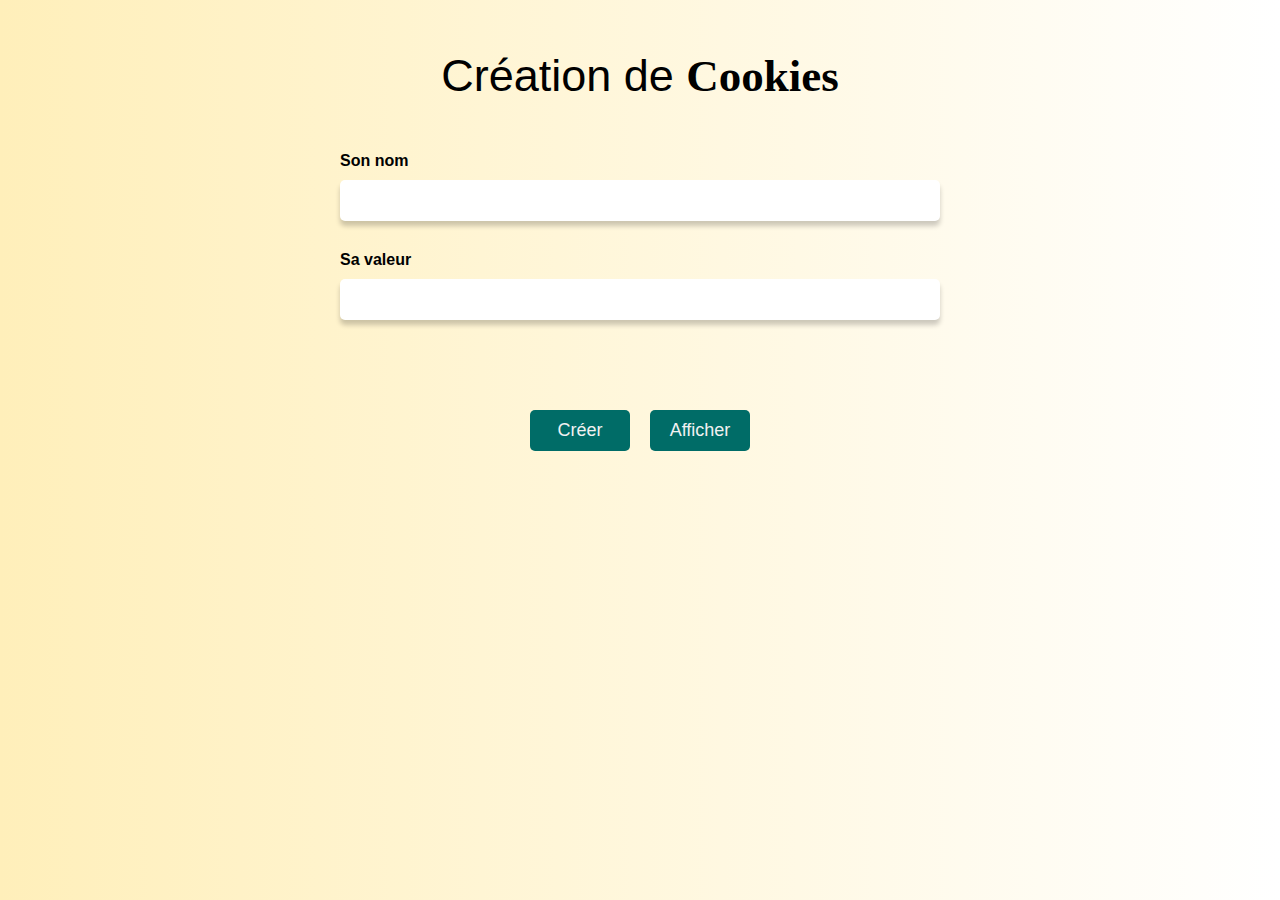
<file: COOKIES/index.html>
<!DOCTYPE html>
<html lang="en">
<head>
    <meta charset="UTF-8">
    <meta http-equiv="X-UA-Compatible" content="IE=edge">
    <meta name="viewport" content="width=device-width, initial-scale=1.0">
    <link href="./style.css" rel="stylesheet">
    <title>Cookie cookie</title>
</head>
<body>
    <h1>Création de <span>Cookies</span></h1>
    <div class="container">
        <form>
            <div class="input-group">
                <label for="value">Son nom</label>
                <input type="text"
                id="value"
                name="name"
                autocomplete="off"
                required >
            
            </div>
            <div class="input-group">
                <label for="value">Sa valeur</label>
                <input type="text"
                id="value"
                name="value"
                autocomplete="off"
                required >
            
            </div>
            <div class="btns-container">
            <div class="btns-container">
                <button type="submit" class="create-cookie-btn">Créer</button>
                <button type="button" class="display-cookie-btn">Afficher</button>
                
            </div>
            </div>
        </form>
        <p class="info-txt"></p>
        <ul class="cookies-list"></ul>
    </div>
    <div class="toasts-container"></div>
    <script src="app.js"></script>
</body>
</html>
</file>
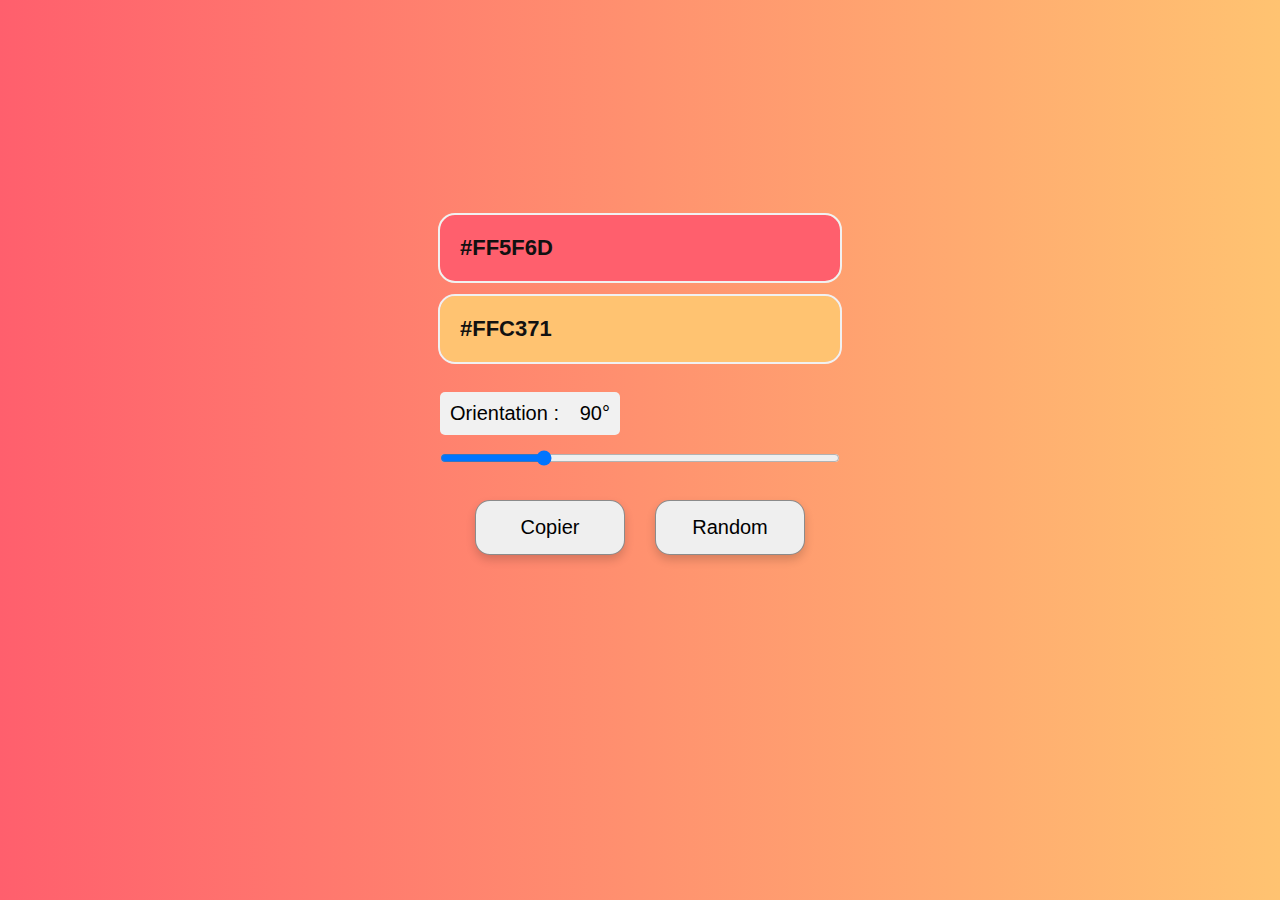
<file: DEGRADE/index.html>
<!DOCTYPE html>
<html lang="en">
<head>
    <meta charset="UTF-8">
    <meta http-equiv="X-UA-Compatible" content="IE=edge">
    <meta name="viewport" content="width=device-width, initial-scale=1.0">
    <link href="./style.css" rel="stylesheet">
    <title>Couleurs fun Javascript</title>
</head>
<body>
    <div class="container">
        <div class="input-group">
            <label for="color1">#FF5F6D</label>
            <input type="color" id="color1">
        </div>
        <div class="input-group">
            <label for="color2">#FFC371</label>
            <input type="color" id="color2">
        </div>
    

    <div class="range-group">
        <label for="orientation">
            <span>Orientation :</span>
            <span class="orientation-value">90</span>
        </label>

        <input type="range" id="orientation" min="0" max="360" value="90" class="inp-range">
    </div>
    <div class="buttons-container">
        <button class="copy-btn" type="button">
            <span>Copier</span>
        </button>
        <button class="random-btn" type="button">
            <span>Random</span>
        </button>
    </div>
</div>
    <script src="app.js"></script>
</body>
</html>
</file>
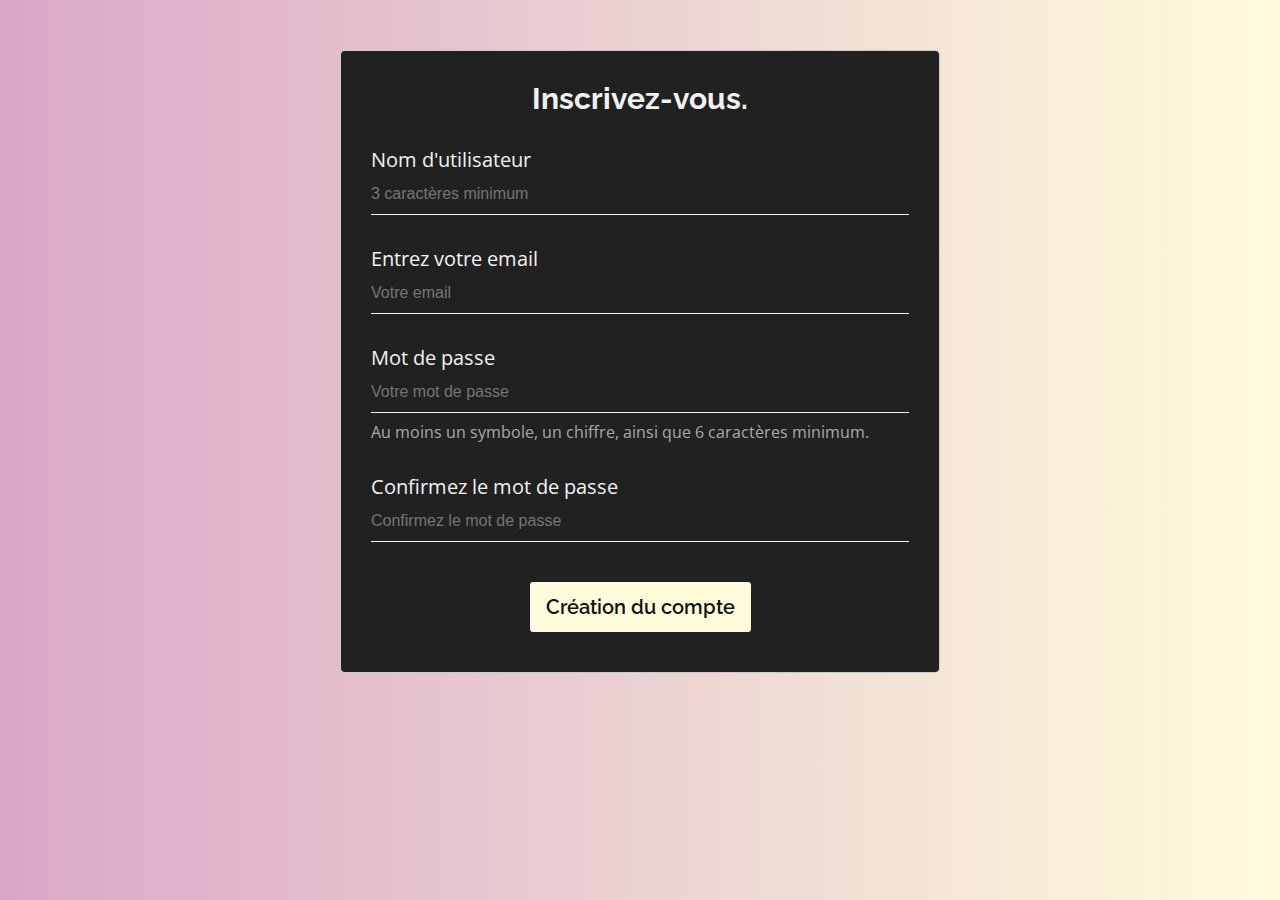
<file: FORMULAIRE/index.html>
<!DOCTYPE html>
<html lang="fr">
  <head>
    <meta charset="UTF-8" />
    <meta name="viewport" content="width=device-width, initial-scale=1.0" />
    <title>Validation</title>
    <link rel="stylesheet" href="style.css" />
    <link rel="preconnect" href="https://fonts.googleapis.com" />
    <link rel="preconnect" href="https://fonts.gstatic.com" crossorigin />
    <link
      href="https://fonts.googleapis.com/css2?family=Open+Sans:wght@300;400;500;600;700;800&family=Raleway:wght@100;200;300;400;500;600;700;800;900&display=swap"
      rel="stylesheet"
    />
  </head>
  <body>
   
    <div class="container">
      <h2>Inscrivez-vous.</h2>

      <form>

        <div class="input-group">
          <label for="user">Nom d'utilisateur</label>
          <div class="icon-input-container">
            <input 
            type="text"
            autocomplete="off"
            id="user"
            placeholder="3 caractères minimum"
            maxlength="24"
            >
            <img src="ressources/check.svg" alt="icone de validation" class="icone-verif">
          </div>
          <span class="error-msg">Choisissez un pseudo contenant au moins 3 caractères.</span>
        </div>

        <div class="input-group">
          <label for="email">Entrez votre email</label>
          <div class="icon-input-container">
            <input 
            type="text"
            autocomplete="off"
            id="email"
            placeholder="Votre email"
            >
            <img src="ressources/check.svg" alt="icone de validation" class="icone-verif">
          </div>
          <span class="error-msg">Rentrez un email valide.</span>
        </div>

        <div class="input-group">
          <label for="password">Mot de passe</label>
          <div class="icon-input-container">
            <input 
            type="password"
            autocomplete="off"
            id="password"
            placeholder="Votre mot de passe"
            >
            <img src="ressources/check.svg" alt="icone de validation" class="icone-verif">
          </div>
          <span class="pswd-info">Au moins un symbole, un chiffre, ainsi que 6 caractères minimum.</span>
          <div class="lines">
            <div class="l1"><span>faible</span></div>
            <div class="l2"><span>moyen</span></div>
            <div class="l3"><span>fort</span></div>
          </div>
        </div>

        <div class="input-group">
          <label for="psw-confirmation">Confirmez le mot de passe</label>
          <div class="icon-input-container">
            <input 
            type="password"
            autocomplete="off"
            id="psw-confirmation"
            placeholder="Confirmez le mot de passe"
            >
            <img src="ressources/check.svg" alt="icone de validation" class="icone-verif">
          </div>
        </div>

        <button type="submit">Création du compte</button>
      </form>
    </div>

    <script src="app.js"></script>
  </body>
</html>
</file>
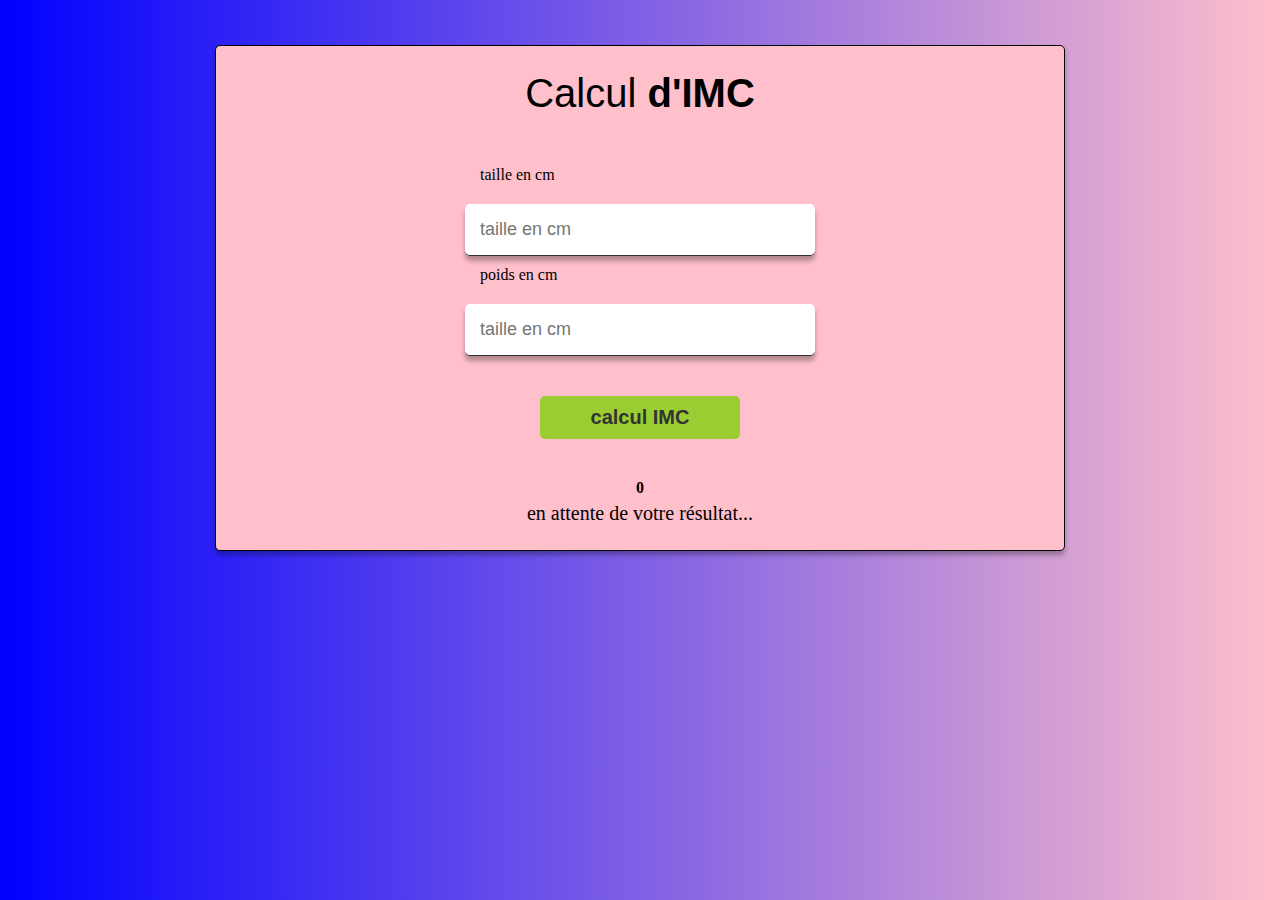
<file: IMC/index.html>
<!DOCTYPE html>
<html lang="en">
<head>
    <meta charset="UTF-8">
    <meta http-equiv="X-UA-Compatible" content="IE=edge">
    <meta name="viewport" content="width=device-width, initial-scale=1.0">
    <link href="./style.css" rel="stylesheet">
    <title>IMC</title>
</head>
<body>
    <div class="container">
        <h1>Calcul <span>d'IMC</span></h1>

        <form>
            <div class="inputs-container">
                <div class="inputs-group">
                    <label for="height">taille en cm</label>
                    <input type="number" placeholder="taille en cm" id="height"
                    class="height-input">
                </div>
            </div>

            <div class="inputs-container">
                <div class="inputs-group">
                    <label for="weight">poids en cm</label>
                    <input type="number" placeholder="taille en cm" id="weight"
                    class="weight-input">
                </div>
            </div>
            <button>calcul IMC</button>
        </form>
<div class="info" >
    <p class="bmi-value">0</p>
    <p class="result">en attente de votre résultat...</p>

</div>
</div>
    <script src="app.js"></script>
</body>
</html>
</file>
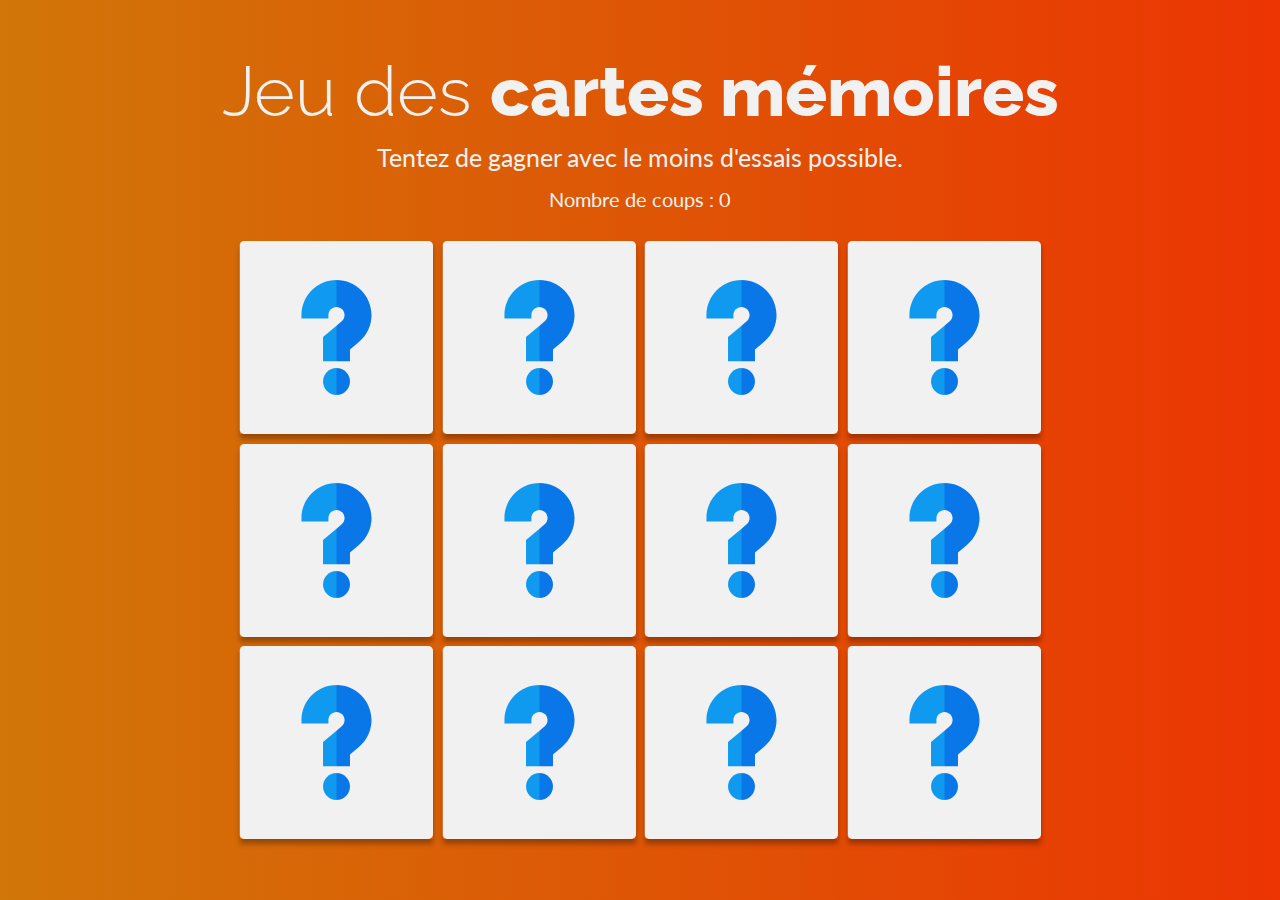
<file: Jeux Cartes/index.html>
<!DOCTYPE html>
<html lang="fr">
  <head>
    <meta charset="UTF-8" />
    <meta name="viewport" content="width=device-width, initial-scale=1.0" />
    <title>Memory game</title>
    <link rel="stylesheet" href="./style.css" />
    <link rel="preconnect" href="https://fonts.googleapis.com">
    <link rel="preconnect" href="https://fonts.gstatic.com" crossorigin>
    <link href="https://fonts.googleapis.com/css2?family=Lato:wght@100;300;400;700;900&family=Raleway:wght@100;200;300;400;500;600;700;800;900&display=swap" rel="stylesheet">
  </head>
  <body>

    <h1>Jeu des <span>cartes mémoires</span></h1>
    <p class="advice">Tentez de gagner avec le moins d'essais possible.</p>
    <div class="score">Nombre de coups : 0</div>

    <div class="grid">
      <div class="card" data-attr="banana">
        <div class="double-face">
          <div class="face">
            <img src="ressources/banana.svg" />
          </div>
          <div class="back"><img src="ressources/question.svg" />
          </div>
        </div>
      </div>

      <div class="card" data-attr="apple">
        <div class="double-face">
          <div class="face">
            <img src="ressources/apple.svg" />
          </div>
          <div class="back"><img src="ressources/question.svg" /></div>
        </div>
      </div>

      <div class="card" data-attr="apple">
        <div class="double-face">
          <div class="face">
            <img src="ressources/apple.svg" alt="apple" />
          </div>
          <div class="back"><img src="ressources/question.svg" /></div>
        </div>
      </div>
      <div class="card" data-attr="banana">
        <div class="double-face">
          <div class="face">
            <img src="ressources/banana.svg" />
          </div>
          <div class="back"><img src="ressources/question.svg" /></div>
        </div>
      </div>
      <div class="card" data-attr="brocoli">
        <div class="double-face">
          <div class="face">
            <img src="ressources/brocoli.svg" />
          </div>
          <div class="back"><img src="ressources/question.svg" /></div>
        </div>
      </div>
      <div class="card" data-attr="cherry">
        <div class="double-face">
          <div class="face">
            <img src="ressources/cherry.svg" />
          </div>
          <div class="back"><img src="ressources/question.svg" /></div>
        </div>
      </div>
      <div class="card" data-attr="pepper">
        <div class="double-face">
          <div class="face">
            <img src="ressources/pepper.svg" />
          </div>
          <div class="back"><img src="ressources/question.svg" /></div>
        </div>
      </div>
      <div class="card" data-attr="pepper">
        <div class="double-face">
          <div class="face">
            <img src="ressources/pepper.svg" />
          </div>
          <div class="back"><img src="ressources/question.svg" /></div>
        </div>
      </div>
      <div class="card" data-attr="cherry">
        <div class="double-face">
          <div class="face">
            <img src="ressources/cherry.svg" />
          </div>
          <div class="back"><img src="ressources/question.svg" /></div>
        </div>
      </div>
      <div class="card" data-attr="brocoli">
        <div class="double-face">
          <div class="face">
            <img src="ressources/brocoli.svg" />
          </div>
          <div class="back"><img src="ressources/question.svg" /></div>
        </div>
      </div>
      <div class="card" data-attr="straw">
        <div class="double-face">
          <div class="face">
            <img src="ressources/straw.svg" />
          </div>
          <div class="back"><img src="ressources/question.svg" /></div>
        </div>
      </div>
      <div class="card" data-attr="straw">
        <div class="double-face">
          <div class="face">
            <img src="ressources/straw.svg" />
          </div>
          <div class="back"><img src="ressources/question.svg" /></div>
        </div>
      </div>
    </div>

    <script src="app.js"></script>
  </body>
</html>
</file>
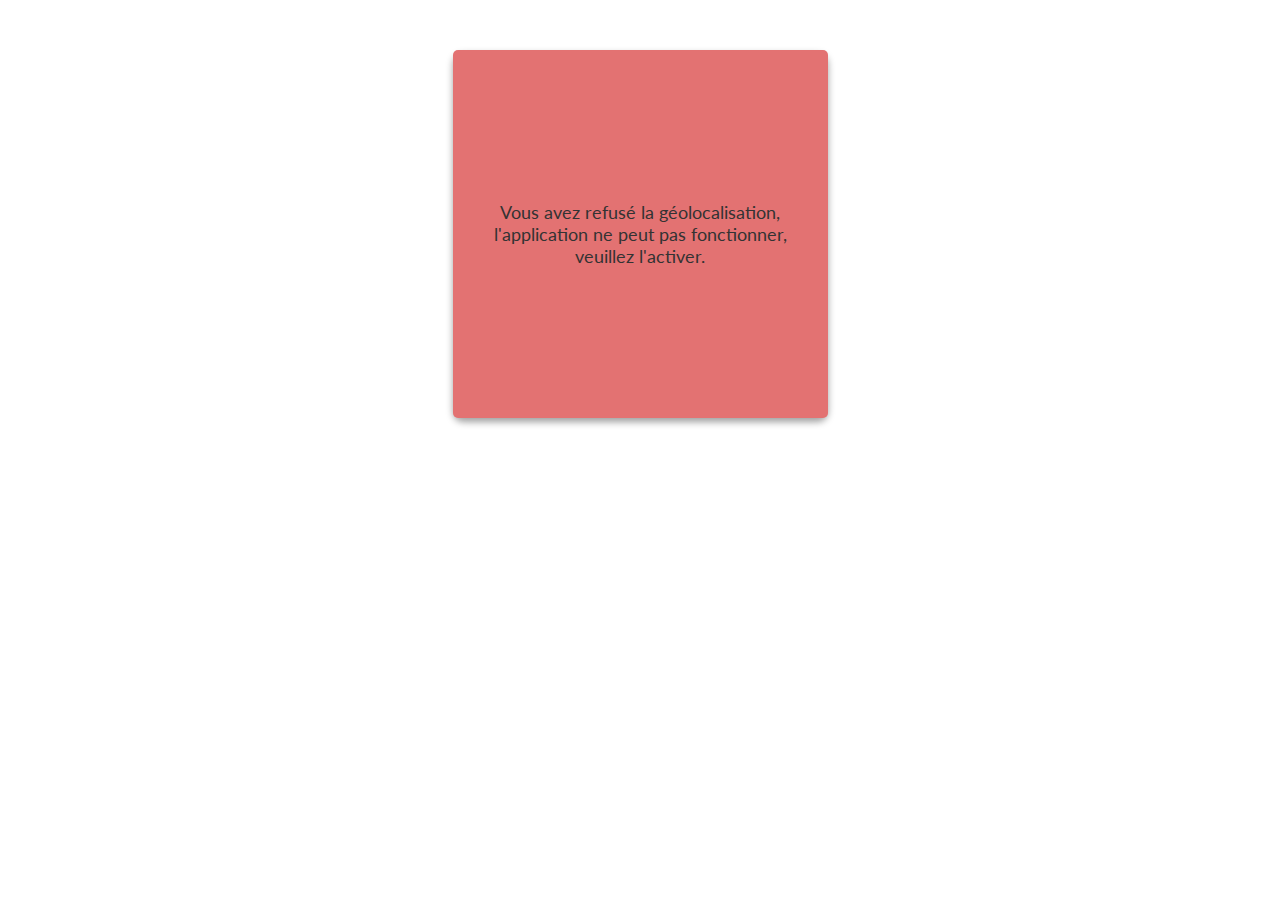
<file: MeteoApp/index.html>
<!DOCTYPE html>
<html lang="fr">
  <head>
    <meta charset="UTF-8" />
    <meta name="viewport" content="width=device-width, initial-scale=1.0" />
    <title>AppMétéo</title>
    <link rel="stylesheet" href="style.css" />
    <link rel="preconnect" href="https://fonts.googleapis.com" />
    <link rel="preconnect" href="https://fonts.googleapis.com" />
    <link rel="preconnect" href="https://fonts.gstatic.com" crossorigin />
    <link
      href="https://fonts.googleapis.com/css2?family=Lato:wght@100;300;400;700;900&family=Raleway:wght@100;200;300;400;500;600;700;800;900&display=swap"
      rel="stylesheet"
    />
  </head>
  <body>
    
    <div class="container">

      <div class="loader">
        <div class="dot"></div>
        <div class="dot"></div>
        <div class="dot"></div>
      </div>

      <h1>Application <span>météo</span></h1>

      <div class="weather-information">
        <img src="ressources/jour/04d.svg" class="weather-image" alt="logo météo">
        <div class="bloc-info">
          <p class="temperature">30°</p>
          <p class="position">Paris, FR</p>
        </div>
      </div>

      <div class="bottom-content">
        <div class="tabs">
          <button class="active">Heures</button>
          <button>Prévisions</button>
        </div>
        <div class="forecast-content">
          <div class="forecast hour-forecast active">
            <div class="forecast-block">
              <p class="hour-name">18h</p>
              <p class="hour-temp">25</p>
            </div>
            <div class="forecast-block">
              <p class="hour-name">18h</p>
              <p class="hour-temp">25</p>
            </div>
            <div class="forecast-block">
              <p class="hour-name">18h</p>
              <p class="hour-temp">25</p>
            </div>
            <div class="forecast-block">
              <p class="hour-name">18h</p>
              <p class="hour-temp">25</p>
            </div>
            <div class="forecast-block">
              <p class="hour-name">18h</p>
              <p class="hour-temp">25</p>
            </div>
            <div class="forecast-block">
              <p class="hour-name">18h</p>
              <p class="hour-temp">25</p>
            </div>
            <div class="forecast-block">
              <p class="hour-name">18h</p>
              <p class="hour-temp">25</p>
            </div>
          </div>
          <div class="forecast day-forecast ">
            <div class="forecast-block">
              <p class="day-name">Mar</p>
              <p class="day-temp">25</p>
            </div>
            <div class="forecast-block">
              <p class="day-name">Mar</p>
              <p class="day-temp">25</p>
            </div>
            <div class="forecast-block">
              <p class="day-name">Mar</p>
              <p class="day-temp">25</p>
            </div>
            <div class="forecast-block">
              <p class="day-name">Mar</p>
              <p class="day-temp">25</p>
            </div>
            <div class="forecast-block">
              <p class="day-name">Mar</p>
              <p class="day-temp">25</p>
            </div>
            <div class="forecast-block">
              <p class="day-name">Mar</p>
              <p class="day-temp">25</p>
            </div>
            <div class="forecast-block">
              <p class="day-name">Mar</p>
              <p class="day-temp">25</p>
            </div>
          </div>
        </div>
      </div>
    </div>

    <script src="app.js"></script>
  </body>
</html>
</file>
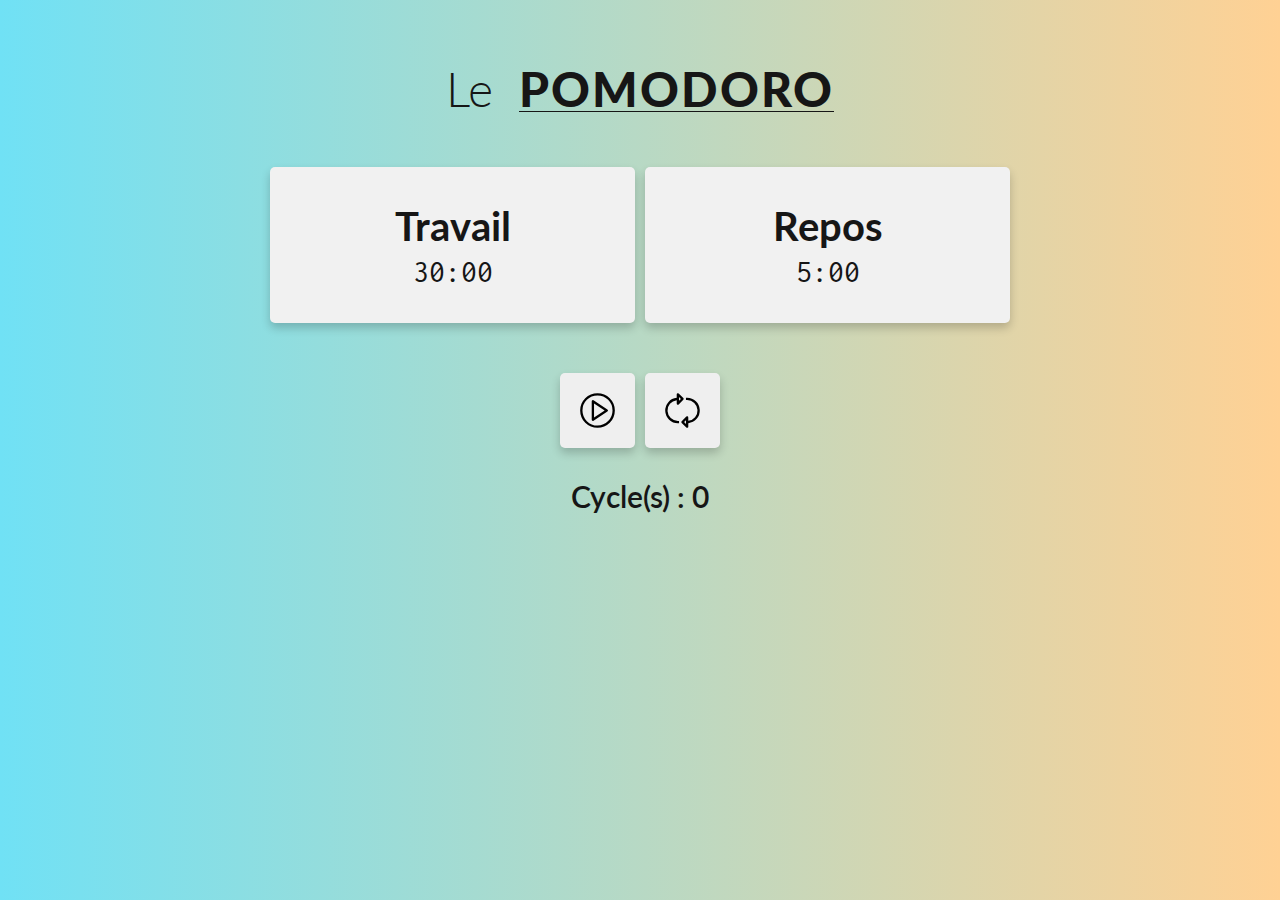
<file: POMODORO/index.html>
<!DOCTYPE html>
<html lang="en">
<head>
    <meta charset="UTF-8">
    <meta http-equiv="X-UA-Compatible" content="IE=edge">
    <meta name="viewport" content="width=device-width, initial-scale=1.0">
    <link rel="stylesheet" href="style.css" />
    <link rel="preconnect" href="https://fonts.googleapis.com">
    <link rel="preconnect" href="https://fonts.gstatic.com" crossorigin>
    <link href="https://fonts.googleapis.com/css2?family=Inconsolata:wght@200;400;600;800&family=Lato:wght@100;300;400;700;900&display=swap" rel="stylesheet">
    <title>POMODORO APP</title>
</head>
<body>
    <h1>Le&nbsp; <span>POMODORO</span></h1>
    
    <div class="display">
      <div class="block">
        <p class="description work">Travail</p>
        <p class="work-display-time time">30:00</p>
      </div>
      <div class="block">
        <div class="description rest">Repos</div>
        <div class="pause-display-time time">5:00</div>
      </div>
    </div>
    
    <div class="buttons-container">
      <button class="btn start-btn">
        <img src="ressources/play.svg" alt="icone jouer">
      </button>
      <button class="btn reset-btn">
        <img src="ressources/reset.svg" alt="icone reset">
      </button>
    </div>
    <p class="cycles">Cycle(s) : 0</p>


    <script src="main.js"></script>
    
</body>
</html>
</file>
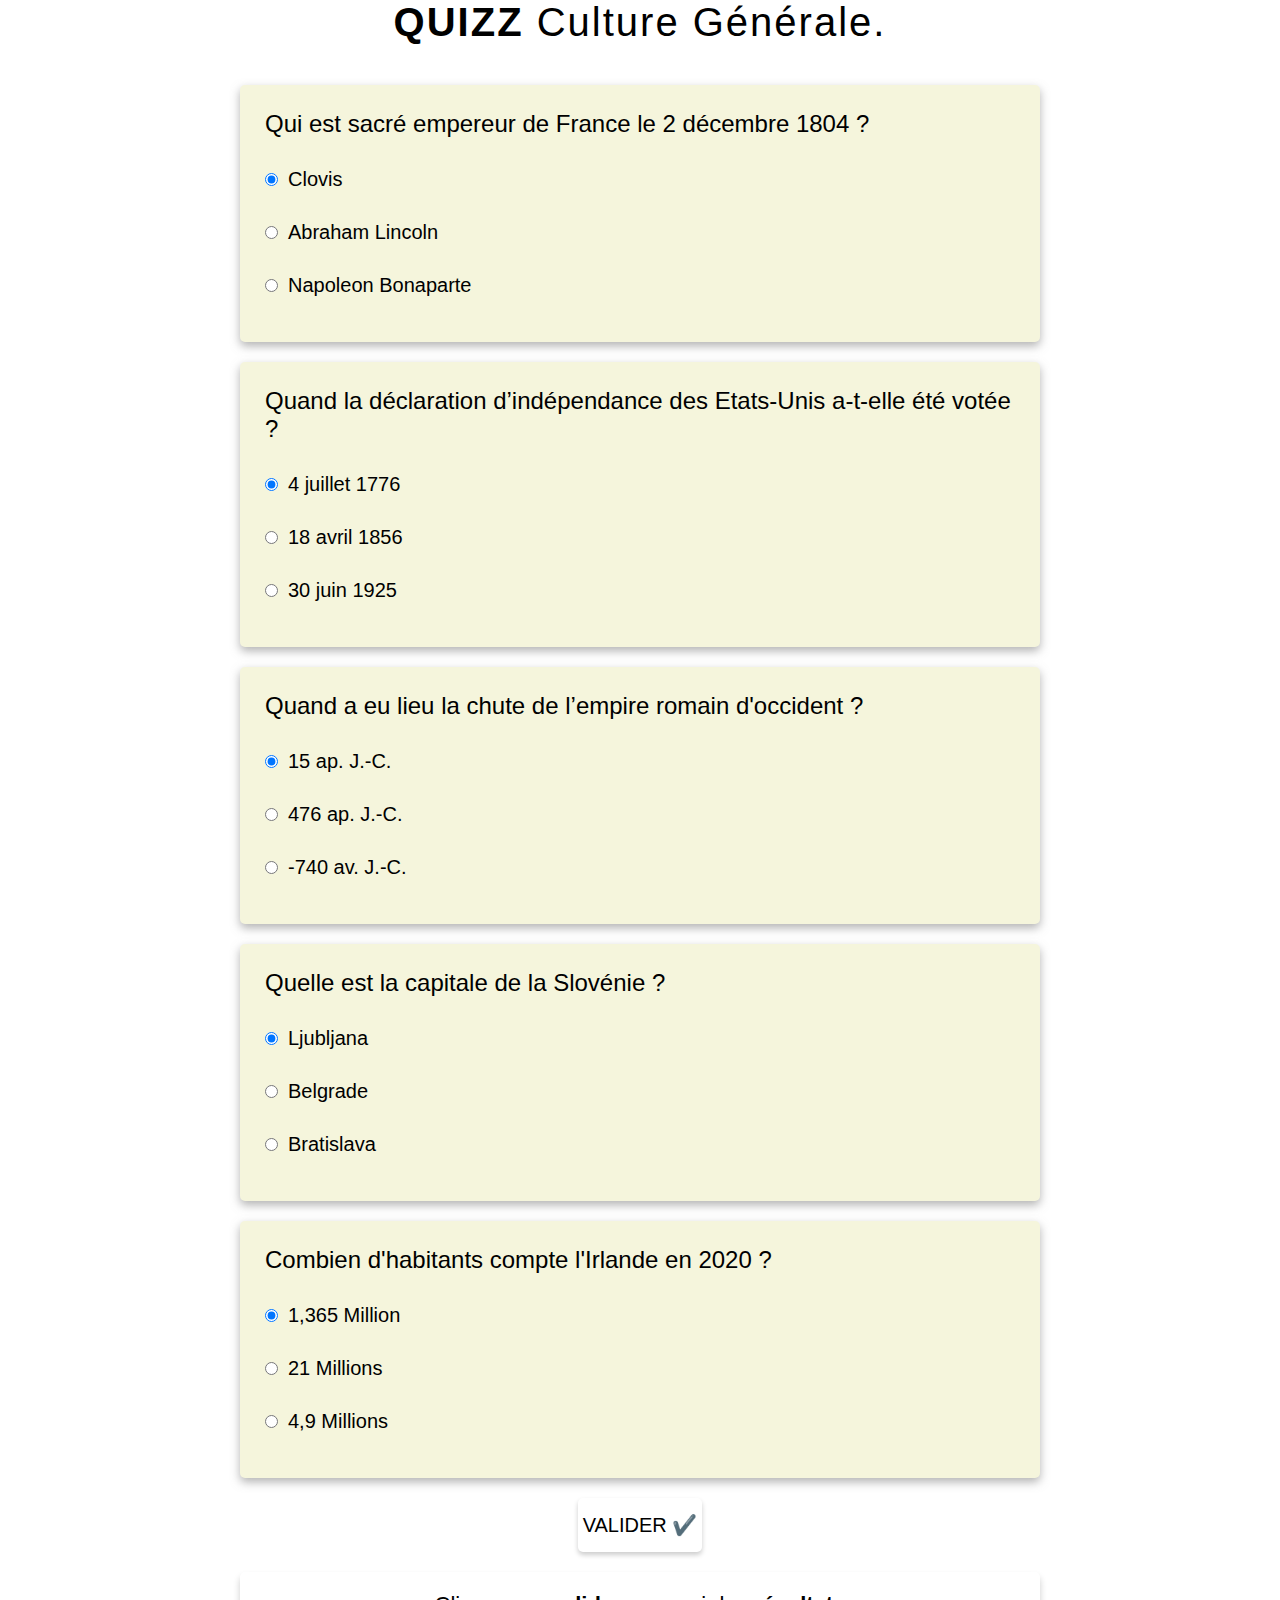
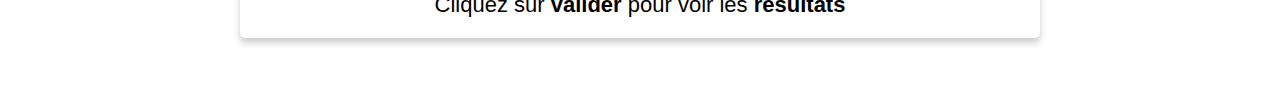
<file: QUIZZ/index.html>
<!DOCTYPE html>
<html lang="en">
<head>
    <meta charset="UTF-8">
    <meta http-equiv="X-UA-Compatible" content="IE=edge">
    <meta name="viewport" content="width=device-width, initial-scale=1.0">
    <title>Document</title>
    <link href="./style.css" rel="stylesheet">
</head>
<body>
    <h1>
        <span>QUIZZ</span>
        Culture Générale. 
    </h1>

    <div class="global-container">
        <form class="quiz-form">
            <div class="question-block">
              <h4>Qui est sacré empereur de France le 2 décembre 1804 ?</h4>
    
              <div>
                <input type="radio" id="Clovis" name="q1" value="a" checked />
                <label for="Clovis">Clovis</label>
              </div>
    
              <div>
                <input type="radio" id="Lincoln" name="q1" value="b" />
                <label for="Lincoln">Abraham Lincoln</label>
              </div>
    
              <div>
                <input type="radio" id="Bonaparte" name="q1" value="c" />
                <label for="Bonaparte">Napoleon Bonaparte</label>
              </div>
            </div>
    
            <div class="question-block">
              <h4>Quand la déclaration d’indépendance des Etats-Unis a-t-elle été votée ?</h4>
              <div>
                <input type="radio" id="date1" name="q2" value="a" checked />
                <label for="date1">4 juillet 1776</label>
              </div>
    
              <div>
                <input type="radio" id="date2" name="q2" value="b" />
                <label for="date2">18 avril 1856</label>
              </div>
    
              <div>
                <input type="radio" id="date3" name="q2" value="c" />
                <label for="date3">30 juin 1925</label>
              </div>
            </div>
    
            <div class="question-block">
              <h4>Quand a eu lieu la chute de l’empire romain d'occident ?</h4>
              <div>
                <input type="radio" id="date4" name="q3" value="a" checked />
                <label for="date4">15 ap. J.-C.</label>
              </div>
    
              <div>
                <input type="radio" id="date5" name="q3" value="b" />
                <label for="date5">476 ap. J.-C.</label>
              </div>
    
              <div>
                <input type="radio" id="date6" name="q3" value="c" />
                <label for="date6">-740 av. J.-C.</label>
              </div>
            </div>
    
            <div class="question-block">
              <h4>Quelle est la capitale de la Slovénie ?</h4>
    
              <div>
                <input type="radio" id="Ljubljana" name="q4" value="a" checked />
                <label for="Ljubljana">Ljubljana</label>
              </div>
    
              <div>
                <input type="radio" id="Belgrade" name="q4" value="b" />
                <label for="Belgrade">Belgrade</label>
              </div>
    
              <div>
                <input type="radio" id="Bratislava" name="q4" value="c" />
                <label for="Bratislava">Bratislava</label>
              </div>
            </div>
    
            <div class="question-block">
              <h4>Combien d'habitants compte l'Irlande en 2020 ?</h4>
              <div>
                <input type="radio" id="m1" name="q5" value="a" checked />
                <label for="m1">1,365 Million</label>
              </div>
    
              <div>
                <input type="radio" id="m2" name="q5" value="b" />
                <label for="m2">21 Millions</label>
              </div>
    
              <div>
                <input type="radio" id="m3" name="q5" value="c" />
                <label for="m3">4,9 Millions</label>
              </div>
            </div>
    
            <button type="submit">VALIDER ✔️</button>
          </form>

          <div class="results">
            <h2>Cliquez sur <span>valider</span> pour voir les <span>résultats</span></h2>
            <p class="mark"></p>
            <p class="help"></p>
          
        </div>
    </div>
    <script src="app.js"></script>
</body>
</html>
</file>
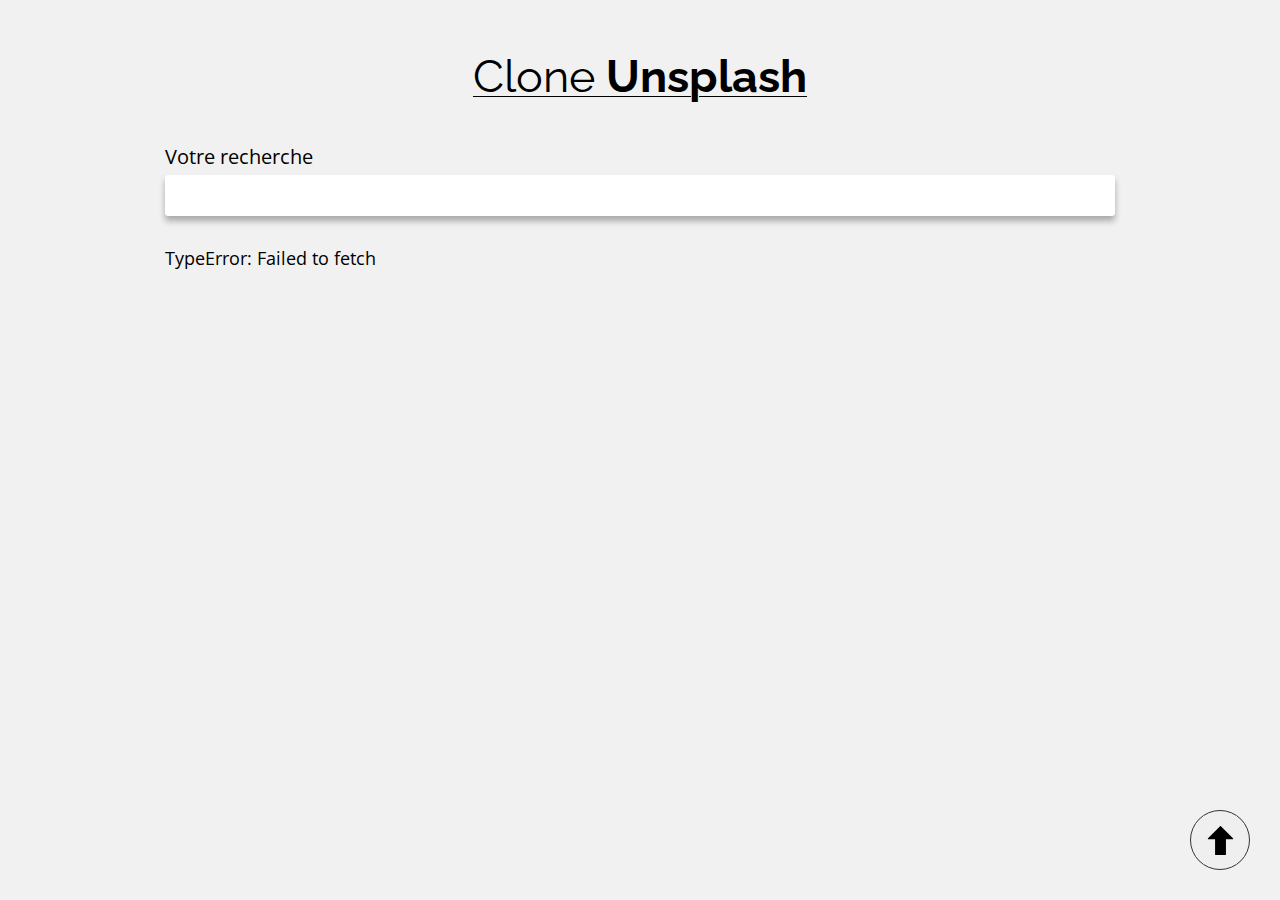
<file: Scroll_Infini/index.html>
<!DOCTYPE html>
<html lang="fr">
  <head>
    <meta charset="UTF-8" />
    <meta name="viewport" content="width=device-width, initial-scale=1.0" />
    <title>Scroll Infini</title>
    <link rel="stylesheet" href="style.css" />
    <link rel="preconnect" href="https://fonts.googleapis.com" />
    <link rel="preconnect" href="https://fonts.gstatic.com" crossorigin />
    <link
      href="https://fonts.googleapis.com/css2?family=Open+Sans:wght@300;400;500;600;700;800&family=Raleway:wght@100;200;300;400;500;600;700;800;900&display=swap"
      rel="stylesheet"
    />
  </head>
  <body>

    <button class="scroll-to-top">
      <img src="images/arrow.svg" alt="">
    </button>
    <h1>
        <span>Clone</span> Unsplash
    </h1>
    <div class="container">
      <form>
        <label for="search">Votre recherche</label>
        <input type="text" id="search">
      </form>
      <div class="images-list">

      </div>
      <p class="error-msg"></p>
      <div class="infinite-marker"></div>
    </div>

    <script src="app.js"></script>
  </body>
</html>
</file>
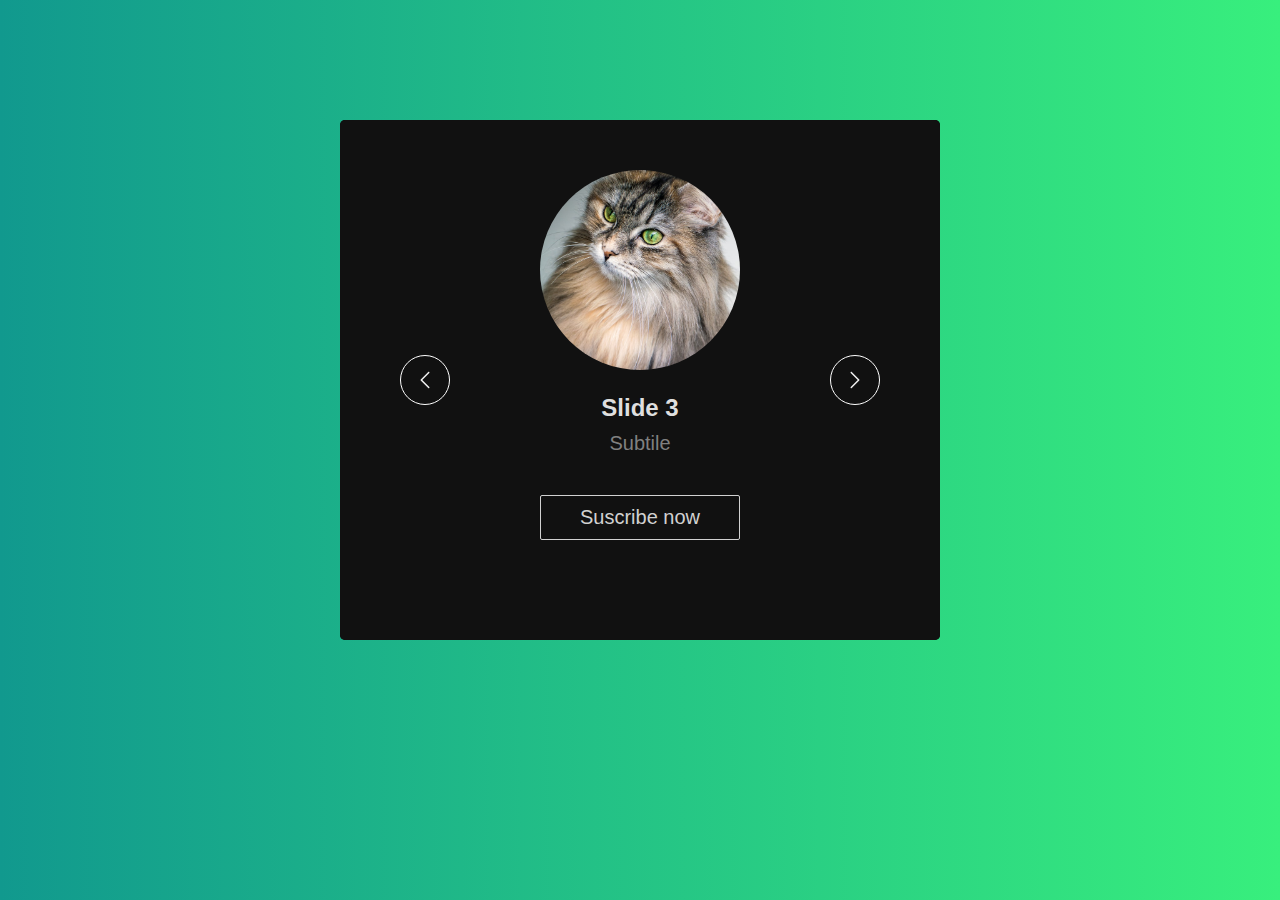
<file: SLIDERS/index.html>
<!DOCTYPE html>
<html lang="fr">
<head>
    <meta charset="UTF-8">
    <meta http-equiv="X-UA-Compatible" content="IE=edge">
    <meta name="viewport" content="width=device-width, initial-scale=1.0">
    <title>SLIDERS</title>
    <link href="./style.css" rel="stylesheet">
</head>
<body>
    <div class="slider-container">
        <button class="direction-btn left">
            <img src="./ressources/left-chevron.svg" alt="left arrow">
        </button>
        <button class="direction-btn right">
            <img src="./ressources/right-chevron.svg" alt="right arrow">
        </button>

        <div class="slide slide-1 active">
            <div class="content">
                <img src="./ressources/cat-1.jpg" alt="cat profile">
                <h2>Slide 1</h2>
                <p>Subtile</p>
                <button>Suscribe now</button>
            </div>
        </div>

        <div class="slide slide-2 3active">
            <div class="content">
                <img src="./ressources/cat-2.jpg" alt="cat profile">
                <h2>Slide 2</h2>
                <p>Subtile</p>
                <button>Suscribe now</button>
            </div>
        </div>
        <div class="slide slide-3 active">
            <div class="content">
                <img src="./ressources/cat-3.jpg" alt="cat profile">
                <h2>Slide 3</h2>
                <p>Subtile</p>
                <button>Suscribe now</button>
            </div>
        </div>
    </div>

    <script src="./app.js"></script>
</body>
</html>
</file>
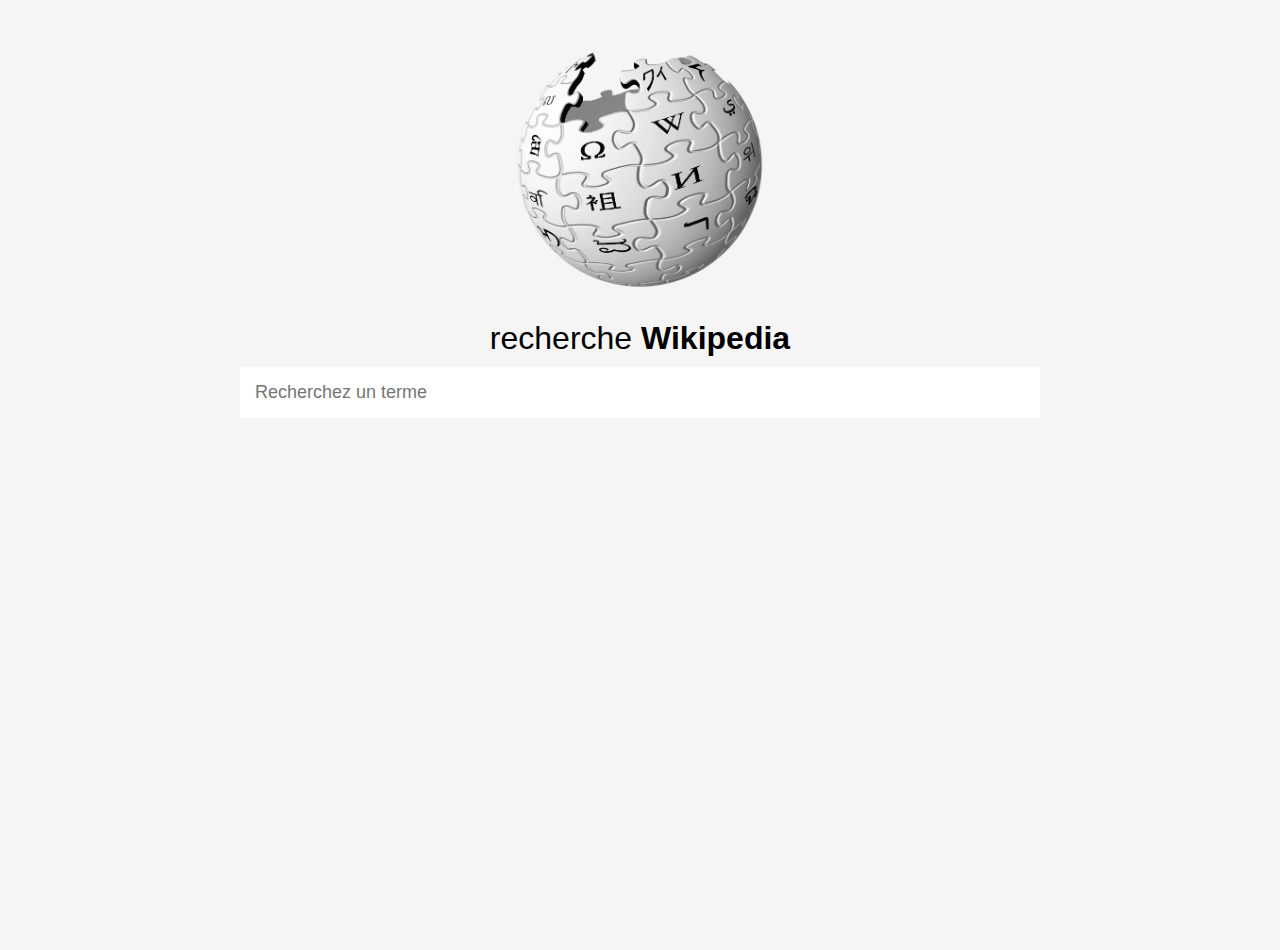
<file: Wikipedia/index.html>
<!DOCTYPE html>
<html lang="en">
<head>
    <meta charset="UTF-8">
    <meta http-equiv="X-UA-Compatible" content="IE=edge">
    <meta name="viewport" content="width=device-width, initial-scale=1.0">
    <title>Wiki App</title>
    <link rel="stylesheet" href="./style.css">
</head>
<body>
    <img src="./ressources/wiki-logo.png" alt="wikipedia logo" class="wiki-logo">
    <h1>recherche <span>Wikipedia</span></h1>
    <form>
        <input type="text" class="search-input" placeholder="Recherchez un terme">
    </form>
    <p class="error-msg"></p>
    <div class="results-display"></div>
    <div class="loader">
        <span class="dot"></span>
        <span class="dot"></span>
        <span class="dot"></span>
    </div>

    <script src="./app.js"></script>
</body>
</html>
</file>
<file: COOKIES/style.css>
*, ::before, ::after {
    box-sizing: border-box;
    margin: 0;
    padding: 0;
}
body {
    min-height: 100vh;
    font-family: Lato, sans-serif;
    background: linear-gradient(to right, #ffefba, #ffffff); 
    padding: clamp(20px, 5vw, 50px) 20px 10px;
}

h1 {
    font-size: 45px;
    margin-bottom: 50px;
    font-weight: 300;
    text-align: center;
}
h1 span {
    font-family: Raleway;
    font-weight: 600;
}
.container {
    max-width: 600px;
    margin: 0 auto;
}
.input-group:nth-child(2) {
    margin-top: 30px;
}
.container label {
    display: block;
    margin-bottom: 10px;
    font-weight: 600;
}
.container input {
    display: block;
    width: 100%;
    font-size: 18px;
    padding: 10px;
    border: none;
    border-radius: 5px;
    box-shadow: 0 5px 5px rgba(0,0,0,0.2);
}
.btns-container {
    display: flex;
    justify-content: center;
    margin-top: 45px;
}
form button {
    font-size: 18px;
    min-width: 100px;
    margin: 0 10px;
    padding: 10px 5px;
    cursor: pointer;
    border-radius: 5px;
    color: #f1f1f1;
    border: none;
    background: #006c67;
}
.info-txt {
    font-size: 18px;
    margin-top: 20px;
    text-align: center;
}

.cookies-list {
    font-size: 40px;
    list-style-type: none;
    margin: 10px auto;
    padding: 5px 0;
    display: grid;
    grid-template-columns: repeat(auto-fill, minmax(200px, 1fr));
    grid-gap: 20px;
}
.cookies-list li {
    font-size: 18px;
    padding: 10px;
    border-radius: 5px;
    background: #fff;
    position: relative;
    box-shadow: 0 5px 10px rgba(0,0,0,0.2);
}
.cookies-list li p {
    margin: 10px 0;
}
.cookies-list li span {
    font-weight: 600;
}
.cookies-list li button {
    font-size: 12px;
    width: 20px;
    height: 20px;
    border-radius: 5px;
    border: none;
    cursor: pointer;
    position: absolute;
    top: 7px;
    right: 7px;
    box-shadow: 0 1px 2px rgba(0,0,0,0.2);
    background: crimson;
    color: #f1f1f1;
}

.toasts-container {
    position: fixed;
    bottom: 20px;
    right: 20px;
}
.toast {
    font-size: 17px;
    color: #f1f1f1;
    padding: 10px;
    margin: 10px 0;
    min-width: 150px;
    border-radius: 2px;
}
</file>
<file: DEGRADE/style.css>
*, ::before, ::after {
    box-sizing: border-box;
    margin: 0;
    padding: 0;
}
body {
    min-height: 100vh;
    font-family: Lato, sans-serif;
    background: #333;
    padding: clamp(20px, 20vw, 200px) 20px 0;
}

.container {
    max-width: 400px;
    margin-inline: auto;
}
.input-group {
    display:flex;
    width:100%;
    border-radius:15px;
    outline: 2px solid #f1f1f1;
    margin: 15px 0;
    font-weight: bold;
    position: relative;
}

input {
    outline:none;
    cursor:pointer;
}

label {
    display: block;
    width:100%;
    height:100%;
    font-size: 22px;
    padding: 20px;
    font-weight: bold;
    border-radius:15px;
    border: none;
    cursor: pointer;

}

input[type="color"]{
    visibility: hidden;
    position: absolute;
    right:0%;
}

.range-group {
    margin: 30px 0;
}

.range-group label {
    display: flex;
    justify-content: space-between;
    font-size: 20px;
    max-width: 180px;
    background:#f1f1f1;
    padding: 10px;
    border-radius: 5px;
    font-weight: 500;
}

input[type="range"] {
    margin-top:15px;
    width:100%;
}
.buttons-container{
    display: flex;
    justify-content: center;
}
.buttons-container button {
    font-size: 20px;
    min-width:150px;
    padding:15px 0;
    border:none;
    outline:none;
    border-radius:15px;
    border: 1px solid #33333387;
    box-shadow: 0 5px 10px rgba(0, 0, 0, 0.16);
    cursor: pointer;
}

.random-btn {
    margin-left: 30px;
}

.copy-btn {
    position: relative;
}
.copy-btn::after {
    content: "Copié !";
    display: block;
    position: absolute;
    z-index: 1;
    padding: 12px;
    font-size: 18px;
    border-radius: 5px;
    background: #f1f1f1;
    bottom: -75%;
    left: 50%;
    transform: translate(-50%, 30px);
    white-space: nowrap;
    opacity: 0;
  }

  .copy-btn.active::after {
    animation: fade-out 1s ease-out forwards;
  }
  @keyframes fade-out {
    0% {
      opacity: 1;
    }
    80% {
      opacity: 1;
    }
    100% {
      opacity: 0;
      transform: translate(-50%, 20px);
    }
  }
</file>
<file: FORMULAIRE/style.css>
*, ::before, ::after {
    box-sizing: border-box;
    margin: 0;
    padding: 0;
}

body {
    min-height: 100vh;
    background: linear-gradient(to right, #d9a7c7, #fffcdc); 
    font-family: Open sans, Helvetica, sans-serif;
    padding: clamp(20px, 5vw, 50px) 10px;
}

.container {
    max-width: 600px;
    margin: 0 auto;
    padding: 30px;
    background: #212121;
    color: #f1f1f1;
    border-radius: 5px;
    border: 1px solid #ffffffc3;
}
.container.shake {
    animation: shake 0.4s;
}
@keyframes shake {
    33% {
        transform: translateX(-5px);
    }
    66%{
        transform: translateX(5px);
    }
}
h2 {
    font-size: 30px;
    font-family: Raleway, sans-serif;
    text-align: center;
}
.input-group {
    margin-top: 30px;
}
label {
    font-size: 20px;
    display: block;
    position: relative;
}

input {
    display: block;
    width: 100%;
    font-size: 18px;
    color: #f1f1f1;
    padding: 10px 0;
    background: transparent;
    border: none;
    outline: 0;
    border-bottom: 1px solid #f1f1f1;
}
input:focus {
   box-shadow: 0 1px 0px #fff;
}
input::placeholder {
    font-size: 16px;
}
.icon-input-container {
    position: relative;
}
.icone-verif {
    width: 30px;
    position: absolute;
    top: 50%;
    transform: translateY(-50%);
    right: 0;
    display: none;
}
.error-msg {
    margin-top: 7px;
    color: #f75252;
    font-weight: 400;
    display: none;
}
.pswd-info {
    margin-top: 8px;
    color: #a9a9a9;
    font-weight: 400;
    display: block;
}
.lines {
    width: 80%;
    display: flex;
    justify-content: flex-start;
    align-items: center;
    margin: 0 auto;
}
.l1, .l2, .l3 {
    height: 5px;
    margin: 15px 5px 20px;
    width: 30%;
    position: relative;
    display: none;
}
.l1 {
    background-color: #cf5914;
}
.l2 {
    background-color: #fdeb50;
}
.l3 {
    background-color: #14e214;
}
.lines span {
    position: absolute;
    left: 50%;
    transform: translateX(-50%);
    top: 10px;
}

form button {
    font-size: 20px;
    min-width: 150px;
    display: block;
    margin: 40px auto 10px;
    padding: 12px 15px;
    background-color: #fffcdc;
    border: 1px solid #f1f1f13d;
    color: #111;
    border-radius: 3px;
    font-family: Raleway;
    font-weight: 600;
    cursor: pointer;
}
form button:hover {
    background-color: #e3dfa2;
}
</file>
<file: IMC/style.css>
* {
    box-sizing: border-box;
    margin: 0;
    padding: 0;
}

body {
    min-height:100vh;
    background: linear-gradient(to right,  blue , pink);
    padding: clamp(20px, 5vh, 50px) 10px 10px;
}

.container {
    max-width: 850px;
    background:pink;
    border:1px solid black;
    padding:25px;
    margin:0 auto;
    border-radius: 5px;
    box-shadow: 0 4px 5px rgba(0, 0, 0, 0.3);
}

h1 {
    font-size: 40px;
    font-family: Raleway, sans-serif;
    text-align: center;
    font-weight: 400;
    margin-bottom: 40px;
}

h1 span {
    font-weight: 700;
}

.inputs-container {
    display: flex;
    justify-content: center;

}

.inputs-container label {
    display: block;
    margin-bottom: 10px;
    margin-left: 5px;
    padding:10px;
}

.inputs-container input {
    min-width: 350px;
    font-size: 18px;
    padding:15px;
    border:none;
    border-bottom: 1px solid #333333;
    box-shadow: 0 5px 5px rgba(0, 0, 0, 0.3);
    border-radius: 5px;

}

.inputs-container input:focus {
    outline: 1px solid #333333;
}

.input-group:nth-child(2) {
    margin-left:20px;
}

form button {

    font-size: 20px;
    min-width: 200px;
    margin: 40px auto;
    display: block;
    padding: 10px;
    border:none;
    font-weight: 700;
    border-radius: 5px;
    color:#333333;
    cursor: pointer;
    background: yellowgreen;
    box-shadow: 0 2x 3px rgba(0, 0, 0, 0.5);


}

form button:hover {
    background: yellow;

}

.info {
    text-align: center;
}

.bmi-value {
    font: size 45px;
    margin-bottom: 5px;
    font-weight: bolder;
}

.result {
    font-size: 20px;
}

@media (max-width:800px) {
    .container {
        max-width:600px;
    }

    .inputs-container {
        flex-direction: column;
        align-items: center;
    }
    
    .input-group:nth-child(2) {
        margin-top: 30px;
        margin-left:0;
    }
}

@media (max-width:500px) {
    .input-group {
        width:100%
    }
    .input-group input {
        width:100%;
        min-width:auto;
    }
    
}
</file>
<file: Jeux Cartes/style.css>
*,
::before,
::after {
  box-sizing: border-box;
  margin: 0;
  padding: 0;
}

body {
  min-height: 100vh;
  font-family: lato, Helvetica, sans-serif;
  background: linear-gradient(to right, #d17608, #ec3503);
  padding: clamp(20px, 5vw, 50px) 20px 10px;
}

h1, 
.score,
.advice {
  text-align: center;
  color: #f1f1f1;
}

h1 {
  font-family: Raleway;
  font-size: clamp(25px, 7vw, 70px);
  font-weight: 300;
}
h1 span {
  font-weight: 800;
}
.advice {
  font-size: clamp(16px, 2.5vw, 25px);
  margin-top: 10px;
}
.score {
  font-size: clamp(16px, 2.5vw, 20px);
  margin-top: 15px;
}

.grid {
  display: grid;
  grid-template-columns: repeat(4, 1fr);
  max-width: 800px;
  gap: 10px;
  margin: 30px auto 0;
}
.card {
  aspect-ratio: 1/1;
  perspective: 1000px;
  cursor: pointer;
  user-select: none;
  transition: transform 0.2s ease-out;
}
.card:hover {
  transform: scale(1.02)
}
.double-face {
  position: relative;
  width: 100%;
  height: 100%;
  transform-style: preserve-3d;
  will-change: transform;
  transition: transform 0.6s;
  box-shadow: 0 5px 5px rgba(0,0,0,0.3);
  pointer-events: none;
}
.face,
.back {
  position: absolute;
  width: 100%;
  height: 100%;
  pointer-events: none;
  border-radius: 5px;
  background: #f1f1f1;
  display: flex;
  justify-content: center;
  align-items: center;
  pointer-events: none;
}
.back {
  backface-visibility: hidden;
  -webkit-backface-visibility: hidden;
}
.face {
  transform: rotateY(180deg);
}
.face img,
.back img {
  width: 60%;
}
.active {
  transform: rotateY(180deg);
}
</file>
<file: MeteoApp/style.css>
*, ::before, ::after {
    box-sizing: border-box;
    margin: 0;
    padding: 0;
}
body {
    min-height: 100vh;
    font-family: Lato, Arial, Helvetica, sans-serif;
    background: linear-gradient(45deg, rgb(221, 124, 140), rgb(167, 77, 167) #ffffff); 
    padding: clamp(20px, 5vw, 50px) 20px 10px;
}

.container {
    max-width: 375px;
    background: #f1f1f1;
    color: #333;
    padding-top: 20px;
    box-shadow: 0 4px 7px rgba(0,0,0,0.375);
    border-radius:10px;
    margin:0 auto;
    background: url(ressources/gradient.jpg);
    background-size: cover;
    position:relative;

}

h1 {
    font-family: Raleway, sans-serif;
    font-size: 30px;
    font-weight:400;
    text-align:center;
    position: relative;
}
 h1 span {
    font-weight: bold;
 }

 .weather-information {
    display:flex;
    justify-content: center;
    align-items: center;
    flex-direction: column;
    padding: 0 10px;
    margin-bottom: 40px;
   /*  position: relative; */
 }

 .weather-logo {
    transform: scale(1.4);
    width: 150px;
    border-radius:50%
 }


 .bloc-info {
    text-align: center;
 }

 .temperature {
    font: size 65px;
    font-weight: 300;
    word-break: break-all;
 }

 .bottom-content {
    border-top: 1px solid #333;
    border-top-right-radius: 25px;
    border-top-left-radius: 25px;
    border-bottom-right-radius: 10px;
    border-bottom-left-radius: 10px;
    padding: 30px 20px 20px;
    background:#ffffff;
    position:relative;
 }

 .tabs {
    display:flex;
    justify-content:center;
    margin-bottom:15px;
 }

 .tabs button {
    border:1px solid #c3c3c3;
    color:#c3c3c3;
    border-radius: 5px;
    font: size 18px;
    min-width: 100px;
    padding:5px;
    margin:0 5px;
    background:transparent;
    cursor:pointer;
 }

 .tabs button:hover {
    color: #9d9d9d;
    border:1px solid #c7c7c7;
 }

 .tabs button.active {
    color: #222;
    border: 1px solid #b6b6b6;
 }

 .forecast-content {
    display: grid;
 }

 .day-forecast,
 .hour-forecast {
    grid-area: 1 / 1 / 2 / 2;
    grid-template-columns: repeat(7, 1fr);
 }

 .forecast {
   display: none;
 }

 .day-forecast.active,
 .hour-forecast.active {
    display: grid;
 }

 .forecast-block {
   display:flex;
   justify-content: center;
   align-items: center;
   flex-direction: column;
   padding: 15px 0;
   position: relative;
 }

 .forecast-block p {
   padding:0 5px;
 }

 .forecast-block p:nth-child(2) {
   margin-top: 10px;
 }
 .hour-temps,
 .day-temps {
   font-weight: 400;
   color:gray;
 }

 .forecast-block:not(:last-child)::after {
   content:"";
   display: block;
   position: absolute;
   top:50%;
   transform: translateY(-50%);
   width:1px;
   height:50px;
   right:0;
   background: #d7d7d7;
 }

 .loader {
   position:absolute;
   z-index: 10;
   top:0;
   width:100%;
   height:100%;
   border-radius:5px;
   background: #e37272;
   text-align: center;
   font-size: 18px;
   padding:10px;
   display: flex;
   justify-content: center;
   align-items: center;
   transition: visibility 0s 0.8s ease-out, opacity 0.4s 0.4s ease-out;
 }

 .fade-out {
   opacity: 0;
   visibility: hidden;
 }

 .dot {
   display: block;
   width:15px;
   height:15px;
   border-radius:50%;
   background:#111;
   margin:0 3px;
   animation:load 0.3s infinite ease-out alternate ;
}

.dot:nth-child(2) {
   animation-delay: 0.1s;
}
.dot:nth-child(3) {
   animation-delay: 0.2s;
}
@keyframes load {
   to {
       transform:translateY(10px);
   }
}
</file>
<file: POMODORO/style.css>
*, ::before, ::after {
    box-sizing: border-box;
    margin: 0;
    padding: 0;
}
body {
    min-height: 100vh;
    background: linear-gradient(to right, #70e1f5, #ffd194);
    font-family: Lato, sans-serif;
    padding: clamp(20px, 5vw, 50px) 10px;
    color: #161616;
  }

  h1 {
    text-align: center;
    font-weight: 300;
    font-size: 48px;
    margin: 10px 0;
  }

  h1 span {
    font-weight: 900;
    letter-spacing: 2px;
    text-decoration: underline;
    text-underline-offset: 4px;
    text-decoration-thickness: 1px;
  }

  .display {
    max-width: 750px;
    margin: 50px auto;
    display: flex;
  }
  .block {
    width: 50%;
    font-size: 32px;
    padding: 35px;
    margin: 0 5px;
    display: flex;
    justify-content: center;
    align-items: center;
    flex-direction: column;
    background: #f1f1f1;
    border-radius: 5px;
    box-shadow: 0 5px 10px rgba(0,0,0,0.2);
  }

  .description {
    font-size: 40px;
    margin-bottom: 5px;
    font-weight: bold;
    position: relative;
  }

  .description::after {
    content: "";
    display: block;
    position: absolute;
    width: 100%;
    height: 2px;
    bottom: 0;
    left: 0;
    background: #111;
    transform-origin: left;
    transform: scaleX(0)
  }
  .description.active::after {
    animation: loading 1s ease-out infinite;
  }
  @keyframes loading {
    49% {
      transform-origin: left;
    }
    50% {
      transform: scaleX(1);
      transform-origin: right;
    }
    100% {
      transform: scaleX(0);
      transform-origin: right;
    }
  }



  .time {
    font-family: Inconsolata, sans-serif;
  }

  .buttons-container {
    margin: 0 auto;
    display: flex;
    justify-content: center;
  }

  .btn {
    width: 75px;
    height: 75px;
    margin: 0 5px;
    display: flex;
    justify-content: center;
    align-items: center;
    cursor: pointer;
    border: none;
    border-radius: 5px;
    box-shadow: 0 5px 10px rgba(0,0,0,0.2);
  }

  .btn img {
    width:50%;
  }

  .cycles {
    font-size:30px;
    margin-top:  30px;
    font-weight: 600;
    text-align: center;
  }
</file>
<file: QUIZZ/style.css>
*,
::before,
::after {
    box-sizing: border-box;
    margin:0;
    padding:0;
}

body {
    min-height: 100vh;
    font-family: Open sans, sans-serif;
    background: linear-gradient (to right, whitesmoke, white);
    padding:clamp(2Opx, 5vw, 50px) 20px 10px;
}

h1 {
    font-family: Roboto, sans-serif;
    font-size:40px;
    margin-bottom: 40px;
    font-weight:400;
    letter-spacing:2px;
    text-align: center;
    color:black


}

h1 span {
    font-weight: 800;
}

.global-container {
    max-width:800px;
    margin: 0 auto;
}

.question-block {
    padding:25px;
    margin: 20px 0;
    border-radius:5px;
    background: beige;
    box-shadow: 0 4px 10px rgba(104, 104, 104, 0.5);
}

.question-block h4 {
    font-size:24px;
    font-weight:500;
    margin-bottom:20px;
}

.question-block > div {
    margin:10px 0;
    display: flex;
    align-items: center;
}

label, input[type="radio"]{
    cursor: pointer;
}

.question-block label {
    font-size: 20px;
    padding:10px;
}

.question-block label input[type="radio"] {
    width:20px;
    height:20px;
    margin-right:15px;
}

form button {
    display:block;
    margin:20px auto;
    border-radius:5px;
    background: white;
    padding:15px 5px;
    font-size:20px;
    cursor: pointer;
    border: none;
    box-shadow: 0 3px 5px rgba(0,0,0,0.2);

}

form button:hover {
    background: #fafafa;
}

.results {
    padding:20px;
    margin: 10px 0px 70px;
    border-radius: 5px ;
    box-shadow: 0 5px 7px rgba(0,0,0,0.2);
    background: #fff;

}

.results h2 {
    font-size:22px;
    font-family:Roboto, sans-serif;
    font-weight:400;
}

.results h2 span {
    font-weight: 700;

}

.results h2, .help {
    text-align: center;
}

.help, .mark {
    display: none;
    margin: top 20px;
}

.help {
    font: size 20px;
}

.mark {
    font-family: Roboto, sans-serif;
    font-weight: 400;
    font: size 25px;
    text-align: center;
}

.mark span {
    font-weight:700;
}
</file>
<file: Scroll_Infini/style.css>
*,
::before,
::after {
  box-sizing: border-box;
  margin: 0;
  padding: 0;
}

body {
  min-height: 100vh;
  background: #f1f1f1;
  font-family: Open sans, Helvetica, sans-serif;
  padding: clamp(20px, 5vw, 50px) 20px 10px;
}

.scroll-to-top {
  position: fixed;
  bottom: 30px;
  right: 30px;
  width: 60px;
  height: 60px;
  border-radius: 50%;
  cursor: pointer;
  border: 1px solid #333;
  display: flex;
  justify-content: center;
  align-items: center;
}
.scroll-to-top img {
  width: 50%;
}
h1 {
  font-family: Raleway, sans-serif;
  font-size: 45px;
  margin-bottom: 40px;
  text-align: center;
  position: relative;
  text-decoration: underline;
  text-underline-offset: 4px;
  text-decoration-thickness: 1px;
}
h1 span {
  font-weight: 400;
}
.container {
  max-width: 950px;
  margin: 0 auto;
}
form label {
  font-size: 20px;
  display: block;
  margin-bottom: 5px;
}
form input {
  font-size: 18px;
  padding: 10px;
  width: 100%;
  margin-bottom: 20px;
  border: none;
  border-radius: 3px;
  box-shadow: 0 5px 6px rgba(0,0,0,0.3);
}
.images-list {
  display: grid;
  grid-gap: 10px;
  grid-template-columns: repeat(auto-fill, minmax(300px, 1fr));
  grid-auto-rows: 250px;
  margin: 0 auto;
}
.images-list img {
  width: 100%;
  height: 100%;
  object-fit: cover;
}
.error-msg {
  font-size: 18px;
  margin: 10px 0;
}
.infinite-marker {
  height: 10px;
  width: 100%;
}
</file>
<file: SLIDERS/style.css>
*,
::before,
::after {
  box-sizing: border-box;
  margin: 0;
  padding: 0;
}

body {
  font-family: sans-serif;
  min-height: 100vh;
  background: linear-gradient(to right, #11998e, #38ef7d); 
  padding: clamp(20px, 12vw, 120px) 10px 10px;
}

.slider-container {
  max-width: 600px;
  margin: 0 auto;
  position: relative;
  overflow: hidden;
  background: #111;
  border-radius: 5px;
  display: grid;
}
.direction-btn {
  position: absolute;
  z-index: 100;
  width: 50px;
  height: 50px;
  border-radius: 50%;
  border: 1px solid #fff;
  background: transparent;
  top: 50%;
  transform: translateY(-50%);
  cursor: pointer;
  display: flex;
  justify-content: center;
  align-items: center;
}
.direction-btn:hover {
  background: #181818;
}
.direction-btn img {
  width: 50%;
  pointer-events: none;
}
.direction-btn.right {
  right: 10%;
}
.direction-btn.left {
  left: 10%;
}

.slide {
  grid-area: 1 / 1 / 2 / 2;
  display: flex;
  justify-content: center;
  align-items: center;
  padding: 50px 0;
  background: #111;
  display: none;
}
.slide.active {
  display: flex;
}
.content {
  margin-bottom: 50px;
  color: #dfdfdf;
  text-align: center;
}
.content img {
  width: 200px;
  height: 200px;
  border-radius: 50%;
  object-fit: cover;
  object-position: center;
}
.content h2 {
  font-size: 24px;
  margin-top: 20px;
}
.content p {
  font-size: 20px;
  margin-top: 10px;
  color: gray;
}

.content button {
  font-size: 20px;
  padding: 10px;
  margin-top: 40px;
  border-radius: 2px;
  background: transparent;
  border: 1px solid #d1d1d1;
  color: #d1d1d1;
  cursor: pointer;
  min-width: 200px;
}
</file>
<file: Wikipedia/style.css>
*,
::before,
::after {
    box-sizing: border-box;
    margin:0;
    padding:0;
}

body {
    min-height: 100vh;
    font-family: Arial, Helvetica, sans-serif;
    background: whitesmoke;
    padding:clamp(2Opx, 5vw, 50px) 20px 20px;
}

.wiki-logo {
    width:clamp(100px, 25vw, 250px);
    display:block;
    margin:50px auto 0;
}

h1 {
    font-size: clamp (20px, 5vw, 50px);
    color:black;
    text-align:center;
    margin:20px 0 10px;
    font-weight: 100;

}
h1 span {
    font-weight: 800;

}
form {
    max-width:800px;
    margin:0 auto 30px;
}

input {
    display: block;
    width:100%;
    margin:0 auto ;
    padding:15px;
    font-size: 18px;
    border:none;
    border-radius :3px;
    box-shadow: 0 5px 5px rgba (0,0,0,0.2);
}

.error-msg {
    text-align: center;
    color:#454545;
}
.results-display {
    max-width:600px;
    margin:70px auto;
}

.loader {
    display: none;
    justify-content: center;
}

.dot {
    display: block;
    width:15px;
    height:15px;
    border-radius:50%;
    background:#111;
    margin:0 3px;
    animation:load 0.3s infinite ease-out alternate ;
}

.dot:nth-child(2) {
    animation-delay: 0.1s;
}
.dot:nth-child(3) {
    animation-delay: 0.2s;
}
@keyframes load {
    to {
        transform:translateY(10px);
    }
}

.result-item {
    margin-bottom:20px;
}

.result-title {
    font-size:22px;
}

.result-snippet {
    font: size 15px;
    color:#444;
}

.result-link {
    color:#006621;
    text-decoration:none;
    display:block;
    overflow-wrap:break-word;
}
</file>
